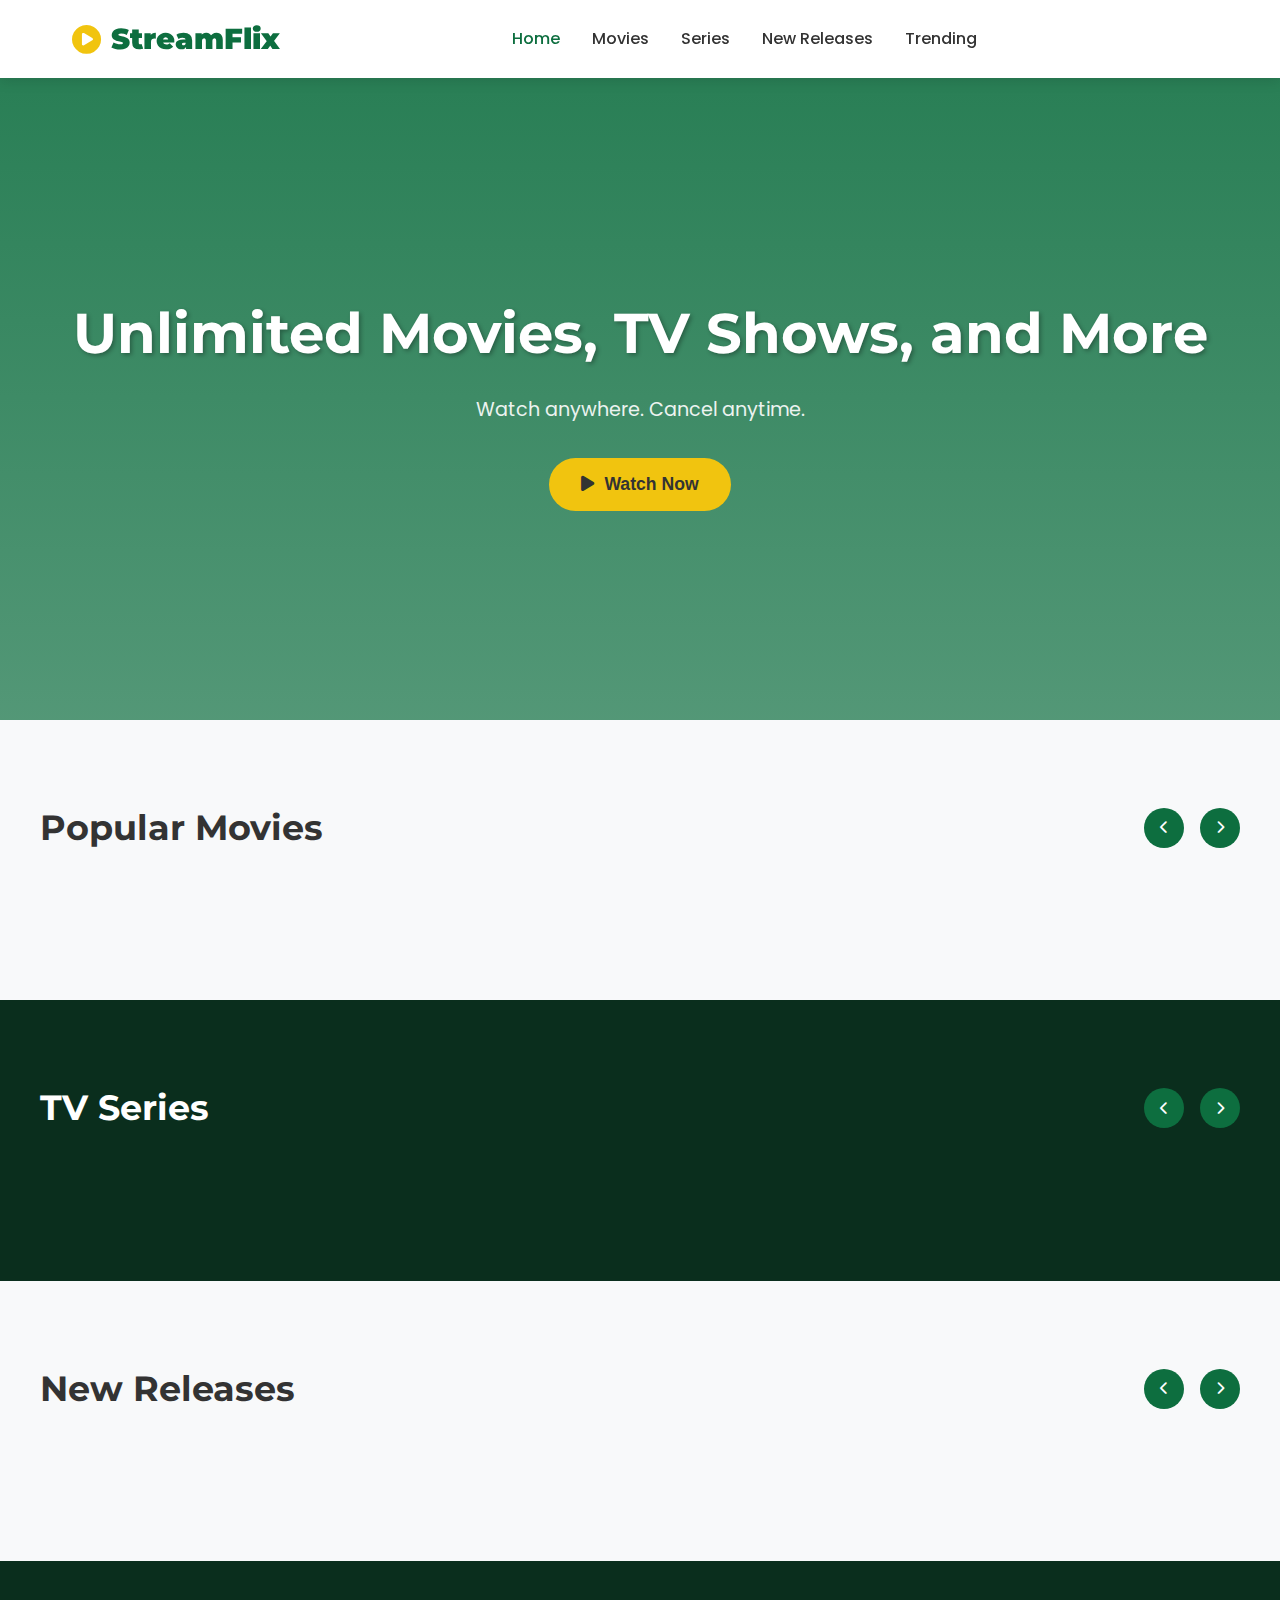
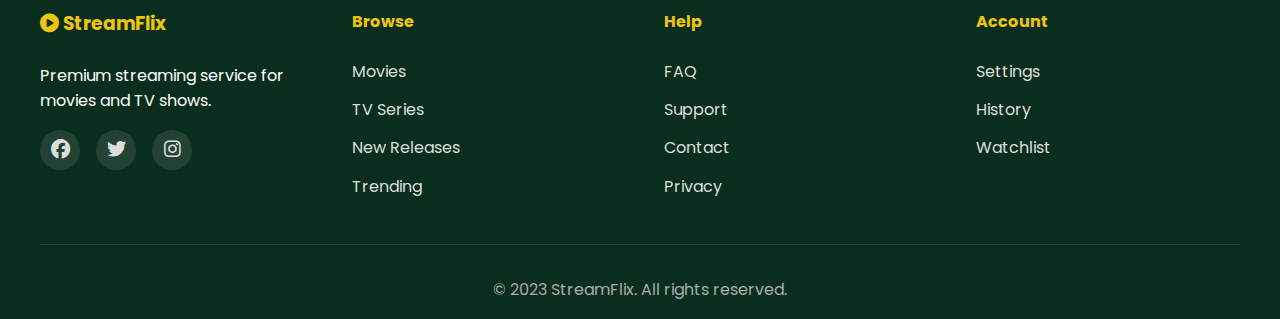
<file: index.html>
<!DOCTYPE html>
<html lang="en">
<head>
    <meta charset="UTF-8">
    <meta name="viewport" content="width=device-width, initial-scale=1.0">
    <title>StreamFlix | Video Streaming</title>
    <link rel="stylesheet" href="https://cdnjs.cloudflare.com/ajax/libs/font-awesome/6.4.0/css/all.min.css">
    <link href="https://fonts.googleapis.com/css2?family=Poppins:wght@300;400;500;600;700&family=Montserrat:wght@800;900&display=swap" rel="stylesheet">
    <link rel="stylesheet" href="style.css">
    <link rel="icon" type="image/x-icon" href="https://img.icons8.com/color/96/000000/netflix.png">
</head>
<body>
    <!-- Navigation -->
    <nav class="navbar">
        <div class="nav-container">
            <a href="#" class="logo">
                <i class="fas fa-play-circle"></i> StreamFlix
            </a>
            <div class="nav-links">
                <a href="#home" class="active">Home</a>
                <a href="#movies">Movies</a>
                <a href="#series">Series</a>
                <a href="#new">New Releases</a>
                <a href="#trending">Trending</a>
            </div>
            <div class="nav-actions">
                <a href="admin.html" class="admin-link" style="display:none;">
                    <i class="fas fa-user-cog"></i> Admin
                </a>
                <div class="mobile-menu-btn">
                    <i class="fas fa-bars"></i>
                </div>
            </div>
        </div>
    </nav>

    <!-- Hero Banner -->
    <section class="hero-banner" id="home">
        <div class="hero-content">
            <h1>Unlimited Movies, TV Shows, and More</h1>
            <p>Watch anywhere. Cancel anytime.</p>
            <button class="btn-watch-now">
                <i class="fas fa-play"></i> Watch Now
            </button>
        </div>
    </section>

    <!-- Video Categories -->
    <section class="section" id="movies">
        <div class="container">
            <div class="section-header">
                <h2>Popular Movies</h2>
                <div class="section-controls">
                    <button class="nav-btn prev-btn"><i class="fas fa-chevron-left"></i></button>
                    <button class="nav-btn next-btn"><i class="fas fa-chevron-right"></i></button>
                </div>
            </div>
            <div class="video-carousel" data-category="movies">
                <!-- Movies will load here -->
            </div>
        </div>
    </section>

    <section class="section bg-dark" id="series">
        <div class="container">
            <div class="section-header">
                <h2>TV Series</h2>
                <div class="section-controls">
                    <button class="nav-btn prev-btn"><i class="fas fa-chevron-left"></i></button>
                    <button class="nav-btn next-btn"><i class="fas fa-chevron-right"></i></button>
                </div>
            </div>
            <div class="video-carousel" data-category="series">
                <!-- Series will load here -->
            </div>
        </div>
    </section>

    <section class="section" id="new">
        <div class="container">
            <div class="section-header">
                <h2>New Releases</h2>
                <div class="section-controls">
                    <button class="nav-btn prev-btn"><i class="fas fa-chevron-left"></i></button>
                    <button class="nav-btn next-btn"><i class="fas fa-chevron-right"></i></button>
                </div>
            </div>
            <div class="video-carousel" data-category="new">
                <!-- New releases will load here -->
            </div>
        </div>
    </section>

    <!-- Video Player Modal -->
    <div class="video-modal">
        <div class="modal-content">
            <div class="modal-header">
                <h3 class="modal-title">Now Playing</h3>
                <button class="close-modal">&times;</button>
            </div>
            <div class="video-container">
                <video id="video-player" controls>
                    <source id="video-source" src="" type="video/mp4">
                    Your browser does not support the video tag.
                </video>
            </div>
            <div class="video-info">
                <h4 id="video-title"></h4>
                <div class="video-meta">
                    <span><i class="fas fa-star"></i> <span id="video-rating">0.0</span></span>
                    <span><i class="fas fa-clock"></i> <span id="video-duration">0:00</span></span>
                    <span><i class="fas fa-calendar"></i> <span id="video-year">2023</span></span>
                </div>
                <p id="video-description"></p>
            </div>
        </div>
    </div>

    <!-- Footer -->
    <footer class="footer">
        <div class="container">
            <div class="footer-content">
                <div class="footer-section">
                    <h3><i class="fas fa-play-circle"></i> StreamFlix</h3>
                    <p>Premium streaming service for movies and TV shows.</p>
                    <div class="social-links">
                        <a href="#"><i class="fab fa-facebook"></i></a>
                        <a href="#"><i class="fab fa-twitter"></i></a>
                        <a href="#"><i class="fab fa-instagram"></i></a>
                    </div>
                </div>
                <div class="footer-section">
                    <h4>Browse</h4>
                    <a href="#movies">Movies</a>
                    <a href="#series">TV Series</a>
                    <a href="#new">New Releases</a>
                    <a href="#trending">Trending</a>
                </div>
                <div class="footer-section">
                    <h4>Help</h4>
                    <a href="#">FAQ</a>
                    <a href="#">Support</a>
                    <a href="#">Contact</a>
                    <a href="#">Privacy</a>
                </div>
                <div class="footer-section">
                    <h4>Account</h4>
                    <a href="#">Settings</a>
                    <a href="#">History</a>
                    <a href="#">Watchlist</a>
                    <a href="admin.html" class="admin-link" style="display:none;">Admin Panel</a>
                </div>
            </div>
            <div class="footer-bottom">
                <p>&copy; 2023 StreamFlix. All rights reserved.</p>
            </div>
        </div>
    </footer>

    <script src="script.js"></script>
    <script>
        document.addEventListener('DOMContentLoaded', function() {
            loadVideos();
            const urlParams = new URLSearchParams(window.location.search);
            if(urlParams.has('admin')) {
                document.querySelectorAll('.admin-link').forEach(link => {
                    link.style.display = 'block';
                });
            }
        });
    </script>
</body>
</html>
</file>
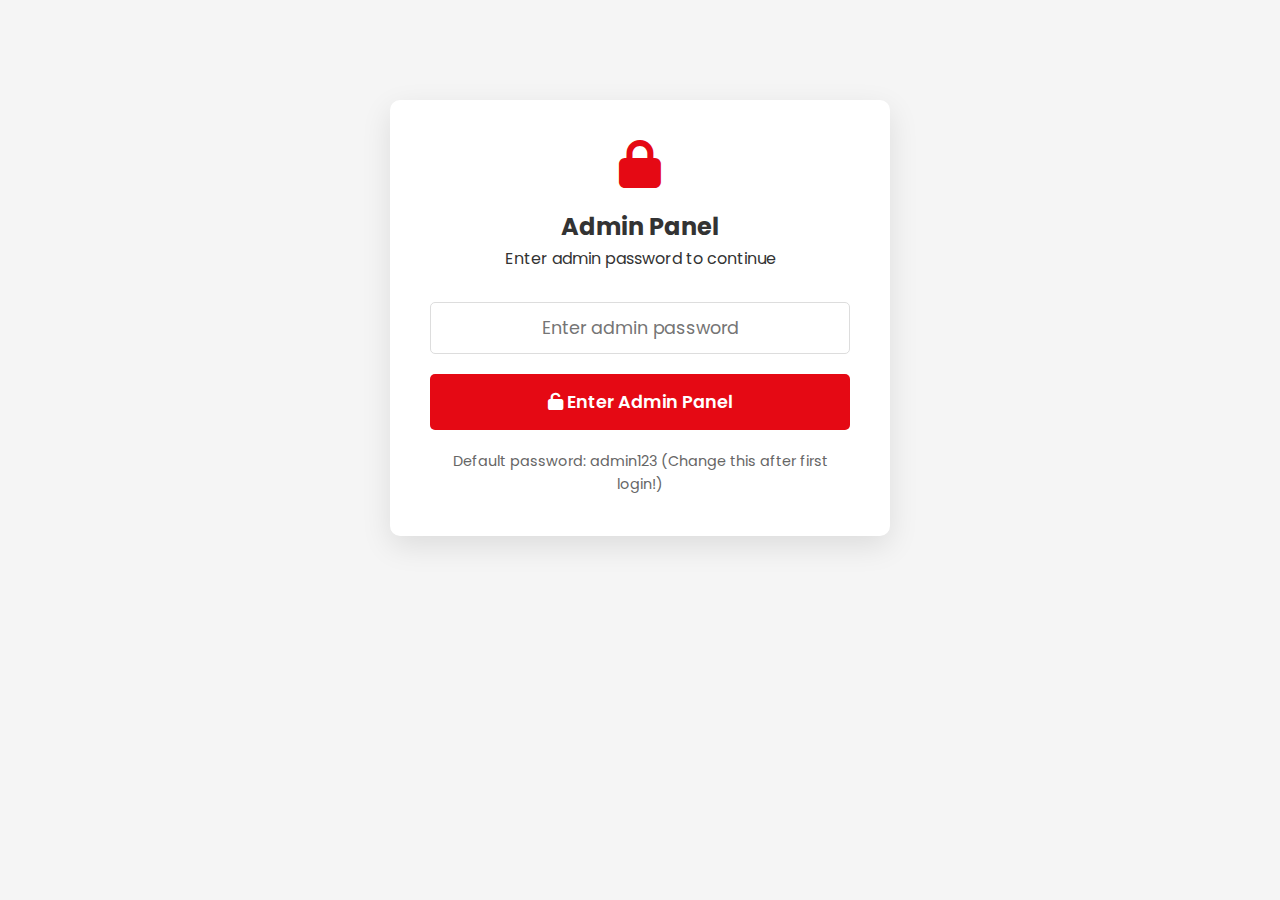
<file: admin.html>
<!DOCTYPE html>
<html lang="en">
<head>
    <meta charset="UTF-8">
    <meta name="viewport" content="width=device-width, initial-scale=1.0">
    <title>Admin Panel | StreamFlix</title>
    <link rel="stylesheet" href="https://cdnjs.cloudflare.com/ajax/libs/font-awesome/6.4.0/css/all.min.css">
    <link href="https://fonts.googleapis.com/css2?family=Poppins:wght@300;400;500;600;700&display=swap" rel="stylesheet">
    <link rel="stylesheet" href="style.css">
    <style>
        body {
            background: #f5f5f5;
            font-family: 'Poppins', sans-serif;
        }
        
        .admin-container {
            max-width: 1200px;
            margin: 0 auto;
            padding: 20px;
        }
        
        .admin-header {
            background: linear-gradient(135deg, #e50914 0%, #b20710 100%);
            color: white;
            padding: 30px;
            border-radius: 10px;
            margin-bottom: 30px;
        }
        
        .password-protection {
            background: white;
            padding: 40px;
            border-radius: 10px;
            box-shadow: 0 10px 30px rgba(0,0,0,0.1);
            max-width: 500px;
            margin: 100px auto;
            display: none;
        }
        
        .password-protection.active {
            display: block;
        }
        
        .admin-content {
            display: none;
        }
        
        .admin-content.active {
            display: block;
        }
        
        .admin-tabs {
            display: flex;
            gap: 10px;
            margin-bottom: 20px;
            border-bottom: 2px solid #eee;
            padding-bottom: 10px;
            flex-wrap: wrap;
        }
        
        .tab-btn {
            padding: 10px 20px;
            background: #f5f5f5;
            border: none;
            border-radius: 5px;
            cursor: pointer;
            font-family: 'Poppins', sans-serif;
            font-weight: 500;
        }
        
        .tab-btn.active {
            background: #e50914;
            color: white;
        }
        
        .tab-content {
            display: none;
        }
        
        .tab-content.active {
            display: block;
        }
        
        .form-group {
            margin-bottom: 20px;
        }
        
        .form-group label {
            display: block;
            margin-bottom: 5px;
            font-weight: 500;
            color: #333;
        }
        
        .form-group input,
        .form-group textarea,
        .form-group select {
            width: 100%;
            padding: 12px 15px;
            border: 1px solid #ddd;
            border-radius: 5px;
            font-family: 'Poppins', sans-serif;
            font-size: 1rem;
        }
        
        .form-group input:focus,
        .form-group textarea:focus,
        .form-group select:focus {
            outline: none;
            border-color: #e50914;
            box-shadow: 0 0 0 3px rgba(229, 9, 20, 0.1);
        }
        
        .video-list {
            background: white;
            border-radius: 10px;
            overflow: hidden;
            box-shadow: 0 5px 15px rgba(0,0,0,0.05);
        }
        
        .video-item {
            display: flex;
            align-items: center;
            padding: 15px;
            border-bottom: 1px solid #eee;
            flex-wrap: wrap;
        }
        
        .video-item:last-child {
            border-bottom: none;
        }
        
        .video-thumb {
            width: 100px;
            height: 60px;
            object-fit: cover;
            border-radius: 5px;
            margin-right: 15px;
        }
        
        .video-info {
            flex: 1;
            min-width: 200px;
        }
        
        .video-actions {
            display: flex;
            gap: 10px;
        }
        
        .btn-action {
            padding: 8px 15px;
            border: none;
            border-radius: 3px;
            cursor: pointer;
            font-family: 'Poppins', sans-serif;
            font-weight: 500;
        }
        
        .btn-edit {
            background: #4CAF50;
            color: white;
        }
        
        .btn-delete {
            background: #f44336;
            color: white;
        }
        
        .btn-add {
            background: #2196F3;
            color: white;
            padding: 12px 30px;
            border: none;
            border-radius: 5px;
            cursor: pointer;
            margin-top: 20px;
            font-family: 'Poppins', sans-serif;
            font-weight: 600;
            font-size: 1rem;
        }
        
        .stats-grid {
            display: grid;
            grid-template-columns: repeat(auto-fit, minmax(200px, 1fr));
            gap: 20px;
            margin-bottom: 30px;
        }
        
        .stat-card {
            background: white;
            padding: 25px;
            border-radius: 10px;
            box-shadow: 0 5px 15px rgba(0,0,0,0.05);
            text-align: center;
        }
        
        .stat-card h3 {
            font-size: 2.5rem;
            color: #e50914;
            margin-bottom: 10px;
        }
        
        .btn-primary {
            background: #e50914;
            color: white;
            padding: 12px 25px;
            border: none;
            border-radius: 5px;
            cursor: pointer;
            font-family: 'Poppins', sans-serif;
            font-weight: 600;
        }
        
        .btn-primary:hover {
            background: #b20710;
        }
        
        .btn-secondary {
            background: transparent;
            color: #333;
            border: 2px solid #333;
            padding: 10px 20px;
            border-radius: 5px;
            cursor: pointer;
            font-family: 'Poppins', sans-serif;
            font-weight: 500;
        }
        
        .btn-secondary:hover {
            background: #333;
            color: white;
        }
        
        .danger-zone {
            background: #fff3cd;
            padding: 20px;
            border-radius: 5px;
            border: 1px solid #ffeaa7;
            margin-top: 30px;
        }
        
        small {
            color: #666;
            font-size: 0.9rem;
        }
        
        @media (max-width: 768px) {
            .video-item {
                flex-direction: column;
                align-items: flex-start;
            }
            
            .video-actions {
                margin-top: 10px;
                width: 100%;
            }
            
            .admin-tabs {
                flex-direction: column;
            }
        }
    </style>
</head>
<body>
    <!-- Password Protection -->
    <div class="password-protection active" id="password-screen">
        <div style="text-align: center; margin-bottom: 30px;">
            <i class="fas fa-lock" style="font-size: 3rem; color: #e50914; margin-bottom: 20px;"></i>
            <h2>Admin Panel</h2>
            <p>Enter admin password to continue</p>
        </div>
        <div class="form-group">
            <input type="password" id="admin-password" placeholder="Enter admin password" style="text-align: center; font-size: 1.1rem;">
        </div>
        <button class="btn-primary" onclick="checkPassword()" style="width: 100%; padding: 15px; font-size: 1.1rem;">
            <i class="fas fa-unlock"></i> Enter Admin Panel
        </button>
        <p style="text-align: center; margin-top: 20px; color: #666; font-size: 0.9rem;">
            Default password: admin123 (Change this after first login!)
        </p>
    </div>
    
    <!-- Admin Content (Hidden until password is correct) -->
    <div class="admin-content" id="admin-content">
        <div class="admin-header">
            <h1><i class="fas fa-user-cog"></i> StreamFlix Admin Panel</h1>
            <p>Manage videos, users, and settings</p>
            <button class="btn-secondary" onclick="logout()" style="margin-top: 20px;">
                <i class="fas fa-sign-out-alt"></i> Logout
            </button>
        </div>
        
        <div class="admin-container">
            <!-- Admin Tabs -->
            <div class="admin-tabs">
                <button class="tab-btn active" onclick="switchTab('dashboard')">
                    <i class="fas fa-tachometer-alt"></i> Dashboard
                </button>
                <button class="tab-btn" onclick="switchTab('videos')">
                    <i class="fas fa-video"></i> Manage Videos
                </button>
                <button class="tab-btn" onclick="switchTab('add-video')">
                    <i class="fas fa-plus-circle"></i> Add Video
                </button>
                <button class="tab-btn" onclick="switchTab('settings')">
                    <i class="fas fa-cog"></i> Settings
                </button>
            </div>
            
            <!-- Dashboard Tab -->
            <div class="tab-content active" id="dashboard-tab">
                <div class="stats-grid">
                    <div class="stat-card">
                        <h3 id="total-videos">0</h3>
                        <p>Total Videos</p>
                    </div>
                    <div class="stat-card">
                        <h3 id="movies-count">0</h3>
                        <p>Movies</p>
                    </div>
                    <div class="stat-card">
                        <h3 id="series-count">0</h3>
                        <p>TV Series</p>
                    </div>
                    <div class="stat-card">
                        <h3 id="new-count">0</h3>
                        <p>New Releases</p>
                    </div>
                </div>
                
                <h3>Quick Actions</h3>
                <div style="display: flex; gap: 15px; margin-top: 20px; flex-wrap: wrap;">
                    <button class="btn-primary" onclick="switchTab('add-video')">
                        <i class="fas fa-plus"></i> Add New Video
                    </button>
                    <button class="btn-secondary" onclick="location.reload()">
                        <i class="fas fa-sync"></i> Refresh Data
                    </button>
                    <button class="btn-secondary" onclick="exportData()">
                        <i class="fas fa-download"></i> Backup Data
                    </button>
                </div>
            </div>
            
            <!-- Manage Videos Tab -->
            <div class="tab-content" id="videos-tab">
                <h3>All Videos</h3>
                <div class="video-list" id="video-list">
                    <!-- Videos will load here -->
                </div>
            </div>
            
            <!-- Add Video Tab -->
            <div class="tab-content" id="add-video-tab">
                <h3>Add New Video</h3>
                <form id="add-video-form">
                    <div class="form-group">
                        <label for="video-title">Video Title *</label>
                        <input type="text" id="video-title" required placeholder="Enter video title">
                    </div>
                    
                    <div class="form-group">
                        <label for="video-description">Description</label>
                        <textarea id="video-description" rows="3" placeholder="Enter video description"></textarea>
                    </div>
                    
                    <div class="form-group">
                        <label for="video-url">Video URL *</label>
                        <input type="url" id="video-url" required placeholder="https://your-server.com/video.mp4">
                        <small>Direct link to your video file (MP4, WebM, MOV)</small>
                    </div>
                    
                    <div class="form-group">
                        <label for="video-thumbnail">Thumbnail URL</label>
                        <input type="url" id="video-thumbnail" placeholder="https://your-server.com/thumbnail.jpg">
                        <small>Leave empty for default thumbnail</small>
                    </div>
                    
                    <div style="display: grid; grid-template-columns: 1fr 1fr; gap: 20px;">
                        <div class="form-group">
                            <label for="video-category">Category *</label>
                            <select id="video-category" required>
                                <option value="movies">Movies</option>
                                <option value="series">TV Series</option>
                                <option value="new">New Releases</option>
                            </select>
                        </div>
                        
                        <div class="form-group">
                            <label for="video-rating">Rating (0-5)</label>
                            <select id="video-rating">
                                <option value="0">0 - Not rated</option>
                                <option value="1">1 ★</option>
                                <option value="2">2 ★★</option>
                                <option value="3">3 ★★★</option>
                                <option value="4">4 ★★★★</option>
                                <option value="5" selected>5 ★★★★★</option>
                            </select>
                        </div>
                    </div>
                    
                    <div style="display: grid; grid-template-columns: 1fr 1fr; gap: 20px;">
                        <div class="form-group">
                            <label for="video-year">Release Year</label>
                            <input type="number" id="video-year" min="1900" max="2023" value="2023">
                        </div>
                        
                        <div class="form-group">
                            <label for="video-duration">Duration (HH:MM)</label>
                            <input type="text" id="video-duration" placeholder="1:45">
                        </div>
                    </div>
                    
                    <button type="submit" class="btn-add">
                        <i class="fas fa-save"></i> Save Video
                    </button>
                </form>
            </div>
            
            <!-- Settings Tab -->
            <div class="tab-content" id="settings-tab">
                <h3>Admin Settings</h3>
                
                <div class="form-group">
                    <label for="change-password">Change Admin Password</label>
                    <input type="password" id="change-password" placeholder="New password">
                    <input type="password" id="confirm-password" placeholder="Confirm new password" style="margin-top: 10px;">
                    <button class="btn-primary" onclick="changePassword()" style="margin-top: 10px;">
                        Update Password
                    </button>
                </div>
                
                <div class="danger-zone">
                    <h4>Danger Zone</h4>
                    <p><strong>Warning:</strong> These actions cannot be undone</p>
                    <button class="btn-delete" onclick="deleteAllVideos()">
                        <i class="fas fa-trash"></i> Delete All Videos
                    </button>
                    <button class="btn-delete" onclick="resetToDefault()" style="margin-left: 10px;">
                        <i class="fas fa-redo"></i> Reset to Default
                    </button>
                </div>
            </div>
        </div>
    </div>

    <script>
        // ADMIN PANEL SCRIPT
        const ADMIN_PASSWORD = "admin123"; // CHANGE THIS AFTER FIRST LOGIN!
        
        function checkPassword() {
            const input = document.getElementById('admin-password').value;
            if(input === ADMIN_PASSWORD) {
                localStorage.setItem('admin_logged_in', 'true');
                document.getElementById('password-screen').classList.remove('active');
                document.getElementById('admin-content').classList.add('active');
                loadAdminData();
            } else {
                alert('Incorrect password!');
            }
        }
        
        function loadAdminData() {
            fetch('videos.json')
                .then(response => response.json())
                .then(data => {
                    // Update stats
                    document.getElementById('total-videos').textContent = data.videos.length;
                    document.getElementById('movies-count').textContent = 
                        data.videos.filter(v => v.category === 'movies').length;
                    document.getElementById('series-count').textContent = 
                        data.videos.filter(v => v.category === 'series').length;
                    document.getElementById('new-count').textContent = 
                        data.videos.filter(v => v.category === 'new').length;
                    
                    // Load video list
                    const videoList = document.getElementById('video-list');
                    videoList.innerHTML = '';
                    
                    if(data.videos.length === 0) {
                        videoList.innerHTML = '<p style="padding: 20px; text-align: center;">No videos found. Add your first video!</p>';
                        return;
                    }
                    
                    data.videos.forEach(video => {
                        const videoItem = document.createElement('div');
                        videoItem.className = 'video-item';
                        videoItem.innerHTML = `
                            <img src="${video.thumbnail}" class="video-thumb" 
                                 onerror="this.src='https://images.unsplash.com/photo-1536440136628-849c177e76a1?ixlib=rb-4.0.3&auto=format&fit=crop&w=500&q=60'">
                            <div class="video-info">
                                <h4>${video.title}</h4>
                                <p>${video.category} • ${video.duration} • ${video.rating}★</p>
                            </div>
                            <div class="video-actions">
                                <button class="btn-action btn-edit" onclick="editVideo(${video.id})">
                                    <i class="fas fa-edit"></i> Edit
                                </button>
                                <button class="btn-action btn-delete" onclick="deleteVideo(${video.id})">
                                    <i class="fas fa-trash"></i> Delete
                                </button>
                            </div>
                        `;
                        videoList.appendChild(videoItem);
                    });
                })
                .catch(error => {
                    console.error('Error loading videos:', error);
                    document.getElementById('video-list').innerHTML = 
                        '<p style="padding: 20px; text-align: center; color: #f44336;">Error loading videos. Check console for details.</p>';
                });
        }
        
        function switchTab(tabName) {
            // Update tab buttons
            document.querySelectorAll('.tab-btn').forEach(btn => {
                btn.classList.remove('active');
            });
            event.target.classList.add('active');
            
            // Update tab content
            document.querySelectorAll('.tab-content').forEach(content => {
                content.classList.remove('active');
            });
            document.getElementById(`${tabName}-tab`).classList.add('active');
        }
        
        function logout() {
            localStorage.removeItem('admin_logged_in');
            location.reload();
        }
        
        // Check if already logged in
        if(localStorage.getItem('admin_logged_in') === 'true') {
            document.getElementById('password-screen').classList.remove('active');
            document.getElementById('admin-content').classList.add('active');
            loadAdminData();
        }
        
        // Handle form submission
        document.getElementById('add-video-form').addEventListener('submit', function(e) {
            e.preventDefault();
            
            const newVideo = {
                id: Date.now(), // Unique ID
                title: document.getElementById('video-title').value,
                description: document.getElementById('video-description').value,
                url: document.getElementById('video-url').value,
                thumbnail: document.getElementById('video-thumbnail').value || 
                         'https://images.unsplash.com/photo-1536440136628-849c177e76a1?ixlib=rb-4.0.3&auto=format&fit=crop&w=500&q=60',
                category: document.getElementById('video-category').value,
                rating: parseFloat(document.getElementById('video-rating').value),
                year: document.getElementById('video-year').value,
                duration: document.getElementById('video-duration').value || 'N/A'
            };
            
            // For static hosting, we can't save to JSON file
            // Show user how to manually add
            const videoJson = JSON.stringify(newVideo, null, 2);
            alert(`Add this to your videos.json file:\n\n${videoJson}\n\nThen refresh the page to see changes.`);
            
            // Reset form
            document.getElementById('add-video-form').reset();
        });
        
        function editVideo(id) {
            alert('Edit feature: Open videos.json file and edit the video with ID: ' + id);
        }
        
        function deleteVideo(id) {
            if(confirm('Are you sure you want to delete this video?')) {
                alert('Delete feature: Remove the video with ID ' + id + ' from videos.json file');
            }
        }
        
        function exportData() {
            fetch('videos.json')
                .then(response => response.json())
                .then(data => {
                    const dataStr = JSON.stringify(data, null, 2);
                    const dataBlob = new Blob([dataStr], {type: 'application/json'});
                    const url = URL.createObjectURL(dataBlob);
                    const a = document.createElement('a');
                    a.href = url;
                    a.download = 'streamflix-backup.json';
                    document.body.appendChild(a);
                    a.click();
                    document.body.removeChild(a);
                    URL.revokeObjectURL(url);
                });
        }
        
        function changePassword() {
            const newPass = document.getElementById('change-password').value;
            const confirmPass = document.getElementById('confirm-password').value;
            
            if(newPass !== confirmPass) {
                alert('Passwords do not match!');
                return;
            }
            
            if(newPass.length < 6) {
                alert('Password must be at least 6 characters long!');
                return;
            }
            
            alert('To change password permanently:\n1. Open admin.html file\n2. Change line: const ADMIN_PASSWORD = "admin123"\n3. Replace "admin123" with your new password\n4. Save and redeploy');
        }
        
        function deleteAllVideos() {
            if(confirm('WARNING: This will delete ALL videos! Are you sure?')) {
                alert('Replace videos.json file with:\n{\n  "videos": []\n}');
            }
        }
        
        function resetToDefault() {
            if(confirm('Reset to default videos?')) {
                alert('Replace videos.json with sample videos');
            }
        }
    </script>
</body>
</html>
</file>
<file: style.css>
:root {
    --primary-color: #0d6e3f;
    --primary-dark: #095530;
    --secondary-color: #f1c40f;
    --dark-bg: #0a2e1d;
    --light-bg: #f8f9fa;
    --text-color: #333;
    --text-light: #666;
    --white: #ffffff;
    --shadow: 0 4px 12px rgba(0, 0, 0, 0.1);
}

* {
    margin: 0;
    padding: 0;
    box-sizing: border-box;
}

body {
    font-family: 'Poppins', sans-serif;
    color: var(--text-color);
    background-color: var(--light-bg);
    line-height: 1.6;
}

.arabic-text {
    font-family: 'Segoe UI', Tahoma, Geneva, Verdana, sans-serif;
    direction: rtl;
    font-size: 1.1rem;
    color: var(--primary-color);
}

/* Navigation */
.navbar {
    background-color: var(--white);
    box-shadow: var(--shadow);
    position: fixed;
    width: 100%;
    top: 0;
    z-index: 1000;
}

.nav-container {
    max-width: 1200px;
    margin: 0 auto;
    padding: 1rem 2rem;
    display: flex;
    justify-content: space-between;
    align-items: center;
}

.logo {
    font-family: 'Montserrat', sans-serif;
    font-size: 1.8rem;
    font-weight: 900;
    color: var(--primary-color);
    text-decoration: none;
    display: flex;
    align-items: center;
    gap: 10px;
}

.logo i {
    color: var(--secondary-color);
}

.nav-links {
    display: flex;
    gap: 2rem;
}

.nav-links a {
    text-decoration: none;
    color: var(--text-color);
    font-weight: 500;
    transition: color 0.3s;
}

.nav-links a:hover,
.nav-links a.active {
    color: var(--primary-color);
}

.nav-actions {
    display: flex;
    align-items: center;
    gap: 1rem;
}

.admin-link {
    background-color: var(--primary-color);
    color: white !important;
    padding: 0.5rem 1rem;
    border-radius: 5px;
    text-decoration: none;
    font-weight: 500;
}

.admin-link:hover {
    background-color: var(--primary-dark);
}

.mobile-menu-btn {
    display: none;
    font-size: 1.5rem;
    cursor: pointer;
}

/* Hero Banner */
.hero-banner {
    background: linear-gradient(rgba(13, 110, 63, 0.9), rgba(13, 110, 63, 0.7)),
                url('https://images.unsplash.com/photo-1511367461989-f85a21fda167?ixlib=rb-4.0.3&auto=format&fit=crop&w=1920&q=80');
    background-size: cover;
    background-position: center;
    height: 80vh;
    display: flex;
    align-items: center;
    justify-content: center;
    text-align: center;
    color: var(--white);
    padding-top: 80px;
}

.hero-content h1 {
    font-family: 'Montserrat', sans-serif;
    font-size: 3.5rem;
    margin-bottom: 1rem;
    text-shadow: 2px 2px 4px rgba(0, 0, 0, 0.3);
}

.hero-content p {
    font-size: 1.2rem;
    margin-bottom: 2rem;
    opacity: 0.9;
}

.btn-watch-now {
    background-color: var(--secondary-color);
    color: var(--text-color);
    border: none;
    padding: 1rem 2rem;
    font-size: 1.1rem;
    border-radius: 50px;
    cursor: pointer;
    display: flex;
    align-items: center;
    justify-content: center;
    gap: 10px;
    margin: 0 auto;
    font-weight: 600;
    transition: transform 0.3s, box-shadow 0.3s;
}

.btn-watch-now:hover {
    transform: translateY(-3px);
    box-shadow: 0 6px 20px rgba(241, 196, 15, 0.4);
}

/* Sections */
.section {
    padding: 5rem 2rem;
}

.bg-dark {
    background-color: var(--dark-bg);
    color: var(--white);
}

.container {
    max-width: 1200px;
    margin: 0 auto;
}

.section-header {
    display: flex;
    justify-content: space-between;
    align-items: center;
    margin-bottom: 2rem;
}

.section-header h2 {
    font-family: 'Montserrat', sans-serif;
    font-size: 2.2rem;
    display: flex;
    align-items: center;
    gap: 10px;
}

.section-controls {
    display: flex;
    gap: 1rem;
}

.nav-btn {
    background-color: var(--primary-color);
    color: white;
    border: none;
    width: 40px;
    height: 40px;
    border-radius: 50%;
    cursor: pointer;
    display: flex;
    align-items: center;
    justify-content: center;
    transition: background-color 0.3s;
}

.nav-btn:hover {
    background-color: var(--primary-dark);
}

/* Video Carousel */
.video-carousel {
    display: grid;
    grid-template-columns: repeat(auto-fill, minmax(280px, 1fr));
    gap: 2rem;
    overflow-x: auto;
    padding: 1rem 0;
    scroll-behavior: smooth;
}

.video-card {
    background-color: var(--white);
    border-radius: 10px;
    overflow: hidden;
    box-shadow: var(--shadow);
    transition: transform 0.3s;
    cursor: pointer;
}

.video-card:hover {
    transform: translateY(-10px);
}

.video-thumbnail {
    position: relative;
    height: 200px;
    overflow: hidden;
}

.video-thumbnail img {
    width: 100%;
    height: 100%;
    object-fit: cover;
}

.play-btn {
    position: absolute;
    top: 50%;
    left: 50%;
    transform: translate(-50%, -50%);
    background-color: rgba(255, 255, 255, 0.9);
    width: 60px;
    height: 60px;
    border-radius: 50%;
    display: flex;
    align-items: center;
    justify-content: center;
    font-size: 1.5rem;
    color: var(--primary-color);
}

.video-info {
    padding: 1.5rem;
}

.video-info h3 {
    font-size: 1.2rem;
    margin-bottom: 0.5rem;
    color: var(--text-color);
}

.video-meta {
    display: flex;
    gap: 1rem;
    color: var(--text-light);
    font-size: 0.9rem;
    margin-bottom: 1rem;
}

.video-meta i {
    color: var(--secondary-color);
}

/* Video Modal */
.video-modal {
    display: none;
    position: fixed;
    top: 0;
    left: 0;
    width: 100%;
    height: 100%;
    background-color: rgba(0, 0, 0, 0.9);
    z-index: 2000;
    align-items: center;
    justify-content: center;
}

.modal-content {
    background-color: var(--white);
    width: 90%;
    max-width: 1000px;
    border-radius: 10px;
    overflow: hidden;
}

.modal-header {
    background-color: var(--primary-color);
    color: white;
    padding: 1rem 2rem;
    display: flex;
    justify-content: space-between;
    align-items: center;
}

.close-modal {
    background: none;
    border: none;
    color: white;
    font-size: 2rem;
    cursor: pointer;
}

.video-container {
    padding: 2rem;
    background-color: #000;
}

video {
    width: 100%;
    max-height: 60vh;
    border-radius: 5px;
}

.video-info {
    padding: 2rem;
}

.video-info h4 {
    font-size: 1.5rem;
    margin-bottom: 1rem;
    color: var(--text-color);
}

.video-info p {
    color: var(--text-light);
    line-height: 1.8;
}

/* Footer */
.footer {
    background-color: var(--dark-bg);
    color: var(--white);
    padding: 3rem 2rem 1rem;
}

.footer-content {
    display: grid;
    grid-template-columns: repeat(auto-fit, minmax(200px, 1fr));
    gap: 3rem;
    margin-bottom: 2rem;
}

.footer-section h3,
.footer-section h4 {
    margin-bottom: 1.5rem;
    color: var(--secondary-color);
}

.footer-section a {
    display: block;
    color: #ddd;
    text-decoration: none;
    margin-bottom: 0.8rem;
    transition: color 0.3s;
}

.footer-section a:hover {
    color: var(--secondary-color);
}

.social-links {
    display: flex;
    gap: 1rem;
    margin-top: 1rem;
}

.social-links a {
    display: inline-flex;
    align-items: center;
    justify-content: center;
    width: 40px;
    height: 40px;
    background-color: rgba(255, 255, 255, 0.1);
    border-radius: 50%;
    font-size: 1.2rem;
}

.footer-bottom {
    text-align: center;
    padding-top: 2rem;
    border-top: 1px solid rgba(255, 255, 255, 0.1);
    color: #aaa;
}

/* Responsive Design */
@media (max-width: 768px) {
    .nav-links {
        display: none;
    }
    
    .mobile-menu-btn {
        display: block;
    }
    
    .hero-content h1 {
        font-size: 2.5rem;
    }
    
    .section-header {
        flex-direction: column;
        align-items: flex-start;
        gap: 1rem;
    }
    
    .video-carousel {
        grid-template-columns: repeat(auto-fill, minmax(250px, 1fr));
    }
}

@media (max-width: 480px) {
    .hero-content h1 {
        font-size: 2rem;
    }
    
    .section {
        padding: 3rem 1rem;
    }
}
</file>
